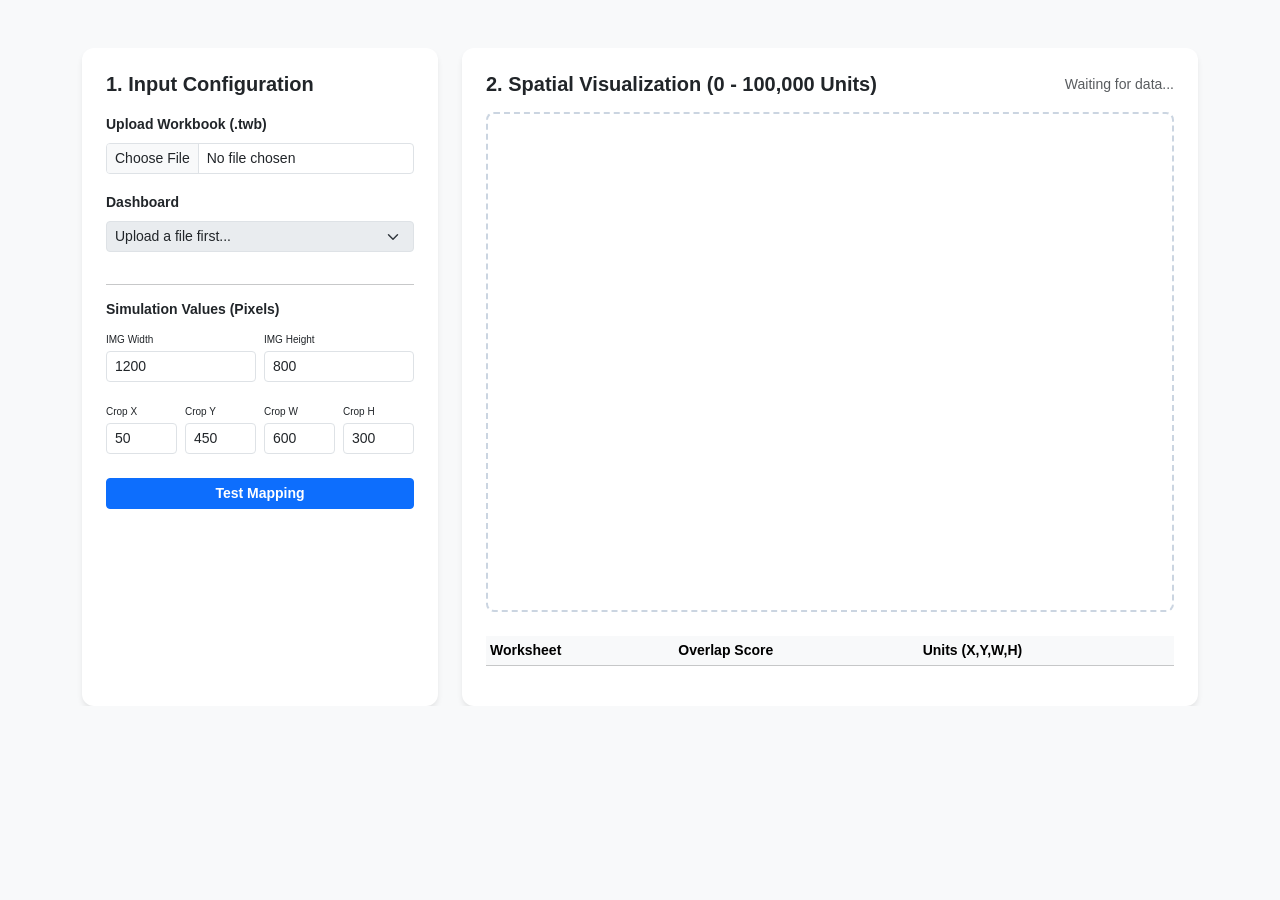
<file: debug_mapping.html>
<!DOCTYPE html>
<html lang="en">
<head>
    <meta charset="UTF-8">
    <meta name="viewport" content="width=device-width, initial-scale=1.0">
    <title>Tableau Spatial Matcher - Debug Tool</title>
    <link href="https://cdn.jsdelivr.net/npm/bootstrap@5.3.0/dist/css/bootstrap.min.css" rel="stylesheet">
    <style>
        body { background: #f8f9fa; font-family: 'Inter', sans-serif; }
        .card { border-radius: 12px; border: none; box-shadow: 0 4px 6px -1px rgba(0,0,0,0.1); }
        #visualizer { 
            width: 100%; height: 500px; 
            border: 2px dashed #cbd5e1; border-radius: 8px; 
            position: relative; background: #fff;
            overflow: hidden;
        }
        .zone { position: absolute; border: 2px solid #3b82f6; background: rgba(59, 130, 246, 0.1); transition: 0.2s; cursor: pointer; }
        .zone:hover { background: rgba(59, 130, 246, 0.3); }
        .zone-label { position: absolute; top: 4px; left: 4px; font-size: 10px; font-weight: bold; color: #1d4ed8; white-space: nowrap; pointer-events: none; }
        .crop-rect { position: absolute; border: 2px dashed #ef4444; background: rgba(239, 68, 68, 0.2); pointer-events: none; z-index: 100; }
        .stat-badge { font-family: monospace; font-size: 11px; }
        .best-match { border-color: #10b981 !important; background: rgba(16, 185, 129, 0.2) !important; }
    </style>
</head>
<body class="py-5">
    <div class="container overflow-hidden">
        <div class="row g-4">
            <div class="col-lg-4">
                <div class="card p-4 h-100">
                    <h5 class="fw-bold mb-3">1. Input Configuration</h5>
                    
                    <div class="mb-3">
                        <label class="form-label small fw-semibold">Upload Workbook (.twb)</label>
                        <input type="file" id="workbookFile" class="form-control form-control-sm" accept=".twb">
                    </div>

                    <div class="mb-3">
                        <label class="form-label small fw-semibold">Dashboard</label>
                        <select id="dashboardSelect" class="form-select form-select-sm" disabled>
                            <option>Upload a file first...</option>
                        </select>
                    </div>

                    <hr>

                    <h6 class="small fw-bold">Simulation Values (Pixels)</h6>
                    <div class="row g-2 mb-3">
                        <div class="col-6">
                            <label class="form-label mb-1 smaller" style="font-size: 10px;">IMG Width</label>
                            <input type="number" id="imgWidth" class="form-control form-control-sm" value="1200">
                        </div>
                        <div class="col-6">
                            <label class="form-label mb-1 smaller" style="font-size: 10px;">IMG Height</label>
                            <input type="number" id="imgHeight" class="form-control form-control-sm" value="800">
                        </div>
                    </div>

                    <div class="row g-2">
                        <div class="col-3">
                            <label class="form-label mb-1" style="font-size: 10px;">Crop X</label>
                            <input type="number" id="cropX" class="form-control form-control-sm" value="50">
                        </div>
                        <div class="col-3">
                            <label class="form-label mb-1" style="font-size: 10px;">Crop Y</label>
                            <input type="number" id="cropY" class="form-control form-control-sm" value="450">
                        </div>
                        <div class="col-3">
                            <label class="form-label mb-1" style="font-size: 10px;">Crop W</label>
                            <input type="number" id="cropW" class="form-control form-control-sm" value="600">
                        </div>
                        <div class="col-3">
                            <label class="form-label mb-1" style="font-size: 10px;">Crop H</label>
                            <input type="number" id="cropH" class="form-control form-control-sm" value="300">
                        </div>
                    </div>
                    
                    <div class="mt-4">
                        <button id="runSim" class="btn btn-primary btn-sm w-100 fw-bold">Test Mapping</button>
                    </div>
                </div>
            </div>

            <div class="col-lg-8">
                <div class="card p-4">
                    <div class="d-flex justify-content-between align-items-center mb-3">
                        <h5 class="fw-bold mb-0">2. Spatial Visualization (0 - 100,000 Units)</h5>
                        <div id="mappingStatus" class="small text-muted">Waiting for data...</div>
                    </div>
                    
                    <div id="visualizer">
                        <!-- Zones and Crop Rect will appear here -->
                    </div>

                    <div class="mt-4">
                        <table class="table table-sm small align-middle">
                            <thead class="table-light">
                                <tr>
                                    <th>Worksheet</th>
                                    <th>Overlap Score</th>
                                    <th>Units (X,Y,W,H)</th>
                                </tr>
                            </thead>
                            <tbody id="resultsTable">
                                <!-- Scores will appear here -->
                            </tbody>
                        </table>
                    </div>
                </div>
            </div>
        </div>
    </div>

    <script>
        const workbookFile = document.getElementById('workbookFile');
        const dashboardSelect = document.getElementById('dashboardSelect');
        const runSim = document.getElementById('runSim');
        const visualizer = document.getElementById('visualizer');
        const resultsTable = document.getElementById('resultsTable');
        const mappingStatus = document.getElementById('mappingStatus');

        let dashboards = {}; // { name: [zones] }

        workbookFile.addEventListener('change', (e) => {
            const file = e.target.files[0];
            if (!file) return;

            const reader = new FileReader();
            reader.onload = (event) => {
                const xmlText = event.target.result;
                parseWorkbook(xmlText);
            };
            reader.readAsText(file);
        });

        function parseWorkbook(xmlText) {
            const parser = new DOMParser();
            const xmlDoc = parser.parseFromString(xmlText, "text/xml");
            
            dashboards = {};
            const dashNodes = xmlDoc.getElementsByTagName("dashboard");
            
            for (let dash of dashNodes) {
                const name = dash.getAttribute("name");
                const zoneMap = {}; // Map to store unique sheets with their largest zone
                
                const zoneNodes = dash.getElementsByTagName("zone");
                for (let zone of zoneNodes) {
                    const sheet = zone.getAttribute("name");
                    if (!sheet) continue;
                    
                    const x = parseInt(zone.getAttribute("x") || 0);
                    const y = parseInt(zone.getAttribute("y") || 0);
                    const w = parseInt(zone.getAttribute("width") || zone.getAttribute("w") || 0);
                    const h = parseInt(zone.getAttribute("height") || zone.getAttribute("h") || 0);
                    
                    // Logic to find the "ActualSheet" - typically the one with the largest area
                    // legends or parameters often have zero or very tiny dimensions
                    if (!zoneMap[sheet] || (w * h > zoneMap[sheet].w * zoneMap[sheet].h)) {
                        zoneMap[sheet] = { sheet, x, y, w, h };
                    }
                }
                
                const zones = Object.values(zoneMap);
                if (zones.length > 0) {
                    dashboards[name] = zones;
                }
            }

            // Update Dropdown
            dashboardSelect.innerHTML = "";
            Object.keys(dashboards).forEach(name => {
                const opt = document.createElement('option');
                opt.value = name;
                opt.textContent = name;
                dashboardSelect.appendChild(opt);
            });
            dashboardSelect.disabled = false;
            mappingStatus.textContent = `Found ${Object.keys(dashboards).length} dashboards.`;
            renderDashboard();
        }

        function renderDashboard() {
            const dashName = dashboardSelect.value;
            const zones = dashboards[dashName] || [];
            visualizer.innerHTML = "";

            zones.forEach((z, i) => {
                const div = document.createElement('div');
                div.className = 'zone';
                div.dataset.index = i;
                div.style.left = `${z.x / 1000}%`;
                div.style.top = `${z.y / 1000}%`;
                div.style.width = `${z.w / 1000}%`;
                div.style.height = `${z.h / 1000}%`;
                
                const label = document.createElement('div');
                label.className = 'zone-label';
                label.textContent = z.sheet;
                div.appendChild(label);
                
                visualizer.appendChild(div);
            });
        }

        dashboardSelect.addEventListener('change', renderDashboard);

        runSim.addEventListener('click', () => {
            const dashName = dashboardSelect.value;
            if (!dashboards[dashName]) return;

            const imgW = parseFloat(document.getElementById('imgWidth').value);
            const imgH = parseFloat(document.getElementById('imgHeight').value);
            const cpx = parseFloat(document.getElementById('cropX').value);
            const cpy = parseFloat(document.getElementById('cropY').value);
            const cpw = parseFloat(document.getElementById('cropW').value);
            const cph = parseFloat(document.getElementById('cropH').value);

            // 1. Normalize Pixels to Units (Tableau 100k system)
            const xRatio = imgW / 100000;
            const yRatio = imgH / 100000;

            const cx = cpx / xRatio;
            const cy = cpy / yRatio;
            const cw = cpw / xRatio;
            const ch = cph / yRatio;

            // 2. Clear previous simulation
            const oldCrop = visualizer.querySelector('.crop-rect');
            if (oldCrop) oldCrop.remove();

            // 3. Render Crop Rect
            const cropDiv = document.createElement('div');
            cropDiv.className = 'crop-rect';
            cropDiv.style.left = `${cx / 1000}%`;
            cropDiv.style.top = `${cy / 1000}%`;
            cropDiv.style.width = `${cw / 1000}%`;
            cropDiv.style.height = `${ch / 1000}%`;
            visualizer.appendChild(cropDiv);

            // 4. Calculate Scores
            const zones = dashboards[dashName];
            const results = zones.map(z => {
                const overlapX = Math.max(cx, z.x);
                const overlapY = Math.max(cy, z.y);
                const overlapW = Math.min(cx + cw, z.x + z.w) - overlapX;
                const overlapH = Math.min(cy + ch, z.y + z.h) - overlapY;

                let score = 0;
                if (overlapW > 0 && overlapH > 0) {
                    score = (overlapW * overlapH) / (z.w * z.h);
                }

                return { ...z, score: score };
            });

            // Sort by score
            results.sort((a, b) => b.score - a.score);

            // 5. Render Table
            resultsTable.innerHTML = "";
            results.forEach((r, i) => {
                const tr = document.createElement('tr');
                if (i === 0 && r.score > 0) tr.className = 'table-success';
                
                tr.innerHTML = `
                    <td class="fw-bold">${r.sheet}</td>
                    <td><span class="badge ${r.score > 0.5 ? 'bg-success' : 'bg-secondary'}">${(r.score * 100).toFixed(1)}%</span></td>
                    <td><span class="stat-badge">${r.x.toLocaleString()}, ${r.y.toLocaleString()}, ${r.w.toLocaleString()}, ${r.h.toLocaleString()}</span></td>
                `;
                resultsTable.appendChild(tr);

                // Highlight best in visualizer
                const zoneDivs = visualizer.querySelectorAll('.zone');
                zoneDivs.forEach(div => {
                    const label = div.querySelector('.zone-label').textContent;
                    if (i === 0 && r.score > 0 && label === r.sheet) {
                        div.classList.add('best-match');
                    } else if (label === r.sheet) {
                        div.classList.remove('best-match');
                    }
                });
            });

            mappingStatus.textContent = `Match: ${results[0].score > 0 ? results[0].sheet : 'None'}`;
        });
    </script>
</body>
</html>
</file>
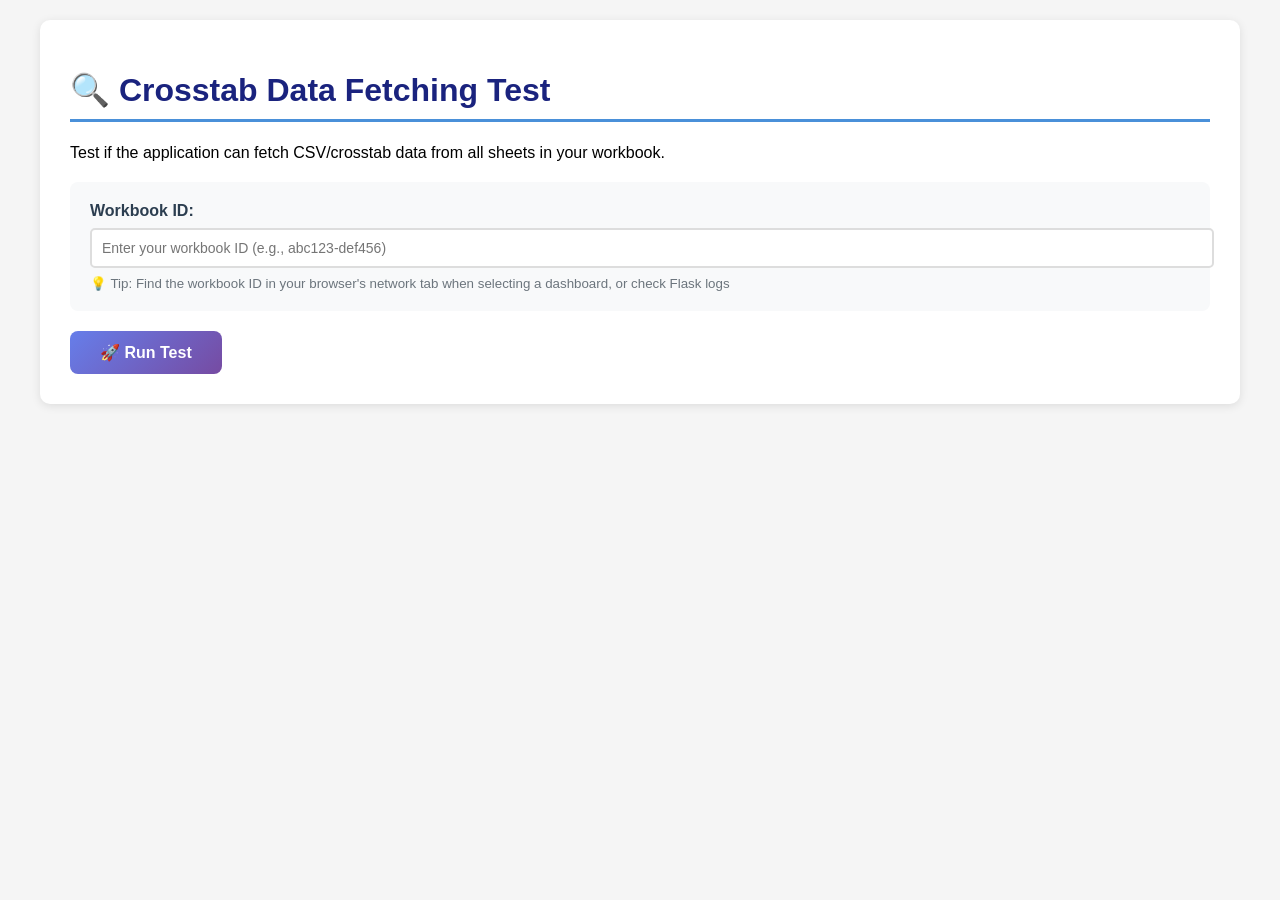
<file: templates/test_crosstab.html>
<!DOCTYPE html>
<html lang="en">
<head>
    <meta charset="UTF-8">
    <meta name="viewport" content="width=device-width, initial-scale=1.0">
    <title>Crosstab Data Fetching Test</title>
    <style>
        body {
            font-family: 'Segoe UI', Tahoma, Geneva, Verdana, sans-serif;
            max-width: 1200px;
            margin: 0 auto;
            padding: 20px;
            background: #f5f5f5;
        }
        .container {
            background: white;
            border-radius: 10px;
            padding: 30px;
            box-shadow: 0 2px 10px rgba(0,0,0,0.1);
        }
        h1 {
            color: #1a237e;
            border-bottom: 3px solid #4a90d9;
            padding-bottom: 10px;
        }
        .input-group {
            margin: 20px 0;
            padding: 20px;
            background: #f8f9fa;
            border-radius: 8px;
        }
        label {
            display: block;
            font-weight: 600;
            margin-bottom: 8px;
            color: #2c3e50;
        }
        input[type="text"] {
            width: 100%;
            padding: 10px;
            border: 2px solid #ddd;
            border-radius: 5px;
            font-size: 14px;
        }
        input[type="text"]:focus {
            border-color: #4a90d9;
            outline: none;
        }
        button {
            background: linear-gradient(135deg, #667eea 0%, #764ba2 100%);
            color: white;
            border: none;
            padding: 12px 30px;
            border-radius: 8px;
            font-size: 16px;
            font-weight: 600;
            cursor: pointer;
            transition: transform 0.2s;
        }
        button:hover {
            transform: translateY(-2px);
        }
        button:disabled {
            opacity: 0.6;
            cursor: not-allowed;
        }
        .result-box {
            margin-top: 20px;
            padding: 20px;
            border-radius: 8px;
            display: none;
        }
        .success {
            background: #d4edda;
            border: 2px solid #c3e6cb;
            color: #155724;
        }
        .error {
            background: #f8d7da;
            border: 2px solid #f5c6cb;
            color: #721c24;
        }
        .info {
            background: #d1ecf1;
            border: 2px solid #bee5eb;
            color: #0c5460;
        }
        pre {
            background: #f8f9fa;
            padding: 15px;
            border-radius: 5px;
            overflow-x: auto;
            font-size: 12px;
            max-height: 400px;
            overflow-y: auto;
        }
        .stats {
            display: grid;
            grid-template-columns: repeat(auto-fit, minmax(200px, 1fr));
            gap: 15px;
            margin: 20px 0;
        }
        .stat-card {
            background: linear-gradient(135deg, #667eea 0%, #764ba2 100%);
            color: white;
            padding: 15px;
            border-radius: 8px;
            text-align: center;
        }
        .stat-value {
            font-size: 32px;
            font-weight: bold;
        }
        .stat-label {
            font-size: 12px;
            opacity: 0.9;
            text-transform: uppercase;
            letter-spacing: 1px;
        }
        .view-list {
            list-style: none;
            padding: 0;
        }
        .view-item {
            background: #f8f9fa;
            padding: 12px;
            margin: 8px 0;
            border-radius: 5px;
            border-left: 4px solid #4a90d9;
        }
        .view-name {
            font-weight: 600;
            color: #2c3e50;
        }
        .view-meta {
            font-size: 12px;
            color: #6c757d;
            margin-top: 4px;
        }
        .badge {
            display: inline-block;
            padding: 3px 8px;
            background: #6c757d;
            color: white;
            border-radius: 3px;
            font-size: 11px;
            margin-left: 8px;
        }
        .badge-success {
            background: #28a745;
        }
        .badge-warning {
            background: #ffc107;
            color: #000;
        }
    </style>
</head>
<body>
    <div class="container">
        <h1>🔍 Crosstab Data Fetching Test</h1>
        <p>Test if the application can fetch CSV/crosstab data from all sheets in your workbook.</p>
        
        <div class="input-group">
            <label for="workbookId">Workbook ID:</label>
            <input type="text" id="workbookId" placeholder="Enter your workbook ID (e.g., abc123-def456)">
            <small style="color: #6c757d; display: block; margin-top: 8px;">
                💡 Tip: Find the workbook ID in your browser's network tab when selecting a dashboard, or check Flask logs
            </small>
        </div>
        
        <button id="testBtn" onclick="runTest()">🚀 Run Test</button>
        
        <div id="loading" style="display: none; text-align: center; padding: 20px;">
            <div style="font-size: 24px;">⏳</div>
            <p>Testing crosstab export... This may take a few seconds.</p>
        </div>
        
        <div id="result" class="result-box"></div>
    </div>

    <script>
        async function runTest() {
            const workbookId = document.getElementById('workbookId').value.trim();
            
            if (!workbookId) {
                alert('Please enter a workbook ID');
                return;
            }
            
            const testBtn = document.getElementById('testBtn');
            const loading = document.getElementById('loading');
            const result = document.getElementById('result');
            
            // Reset UI
            result.style.display = 'none';
            testBtn.disabled = true;
            loading.style.display = 'block';
            
            try {
                const response = await fetch(`/api/test_crosstab/${workbookId}`);
                const data = await response.json();
                
                loading.style.display = 'none';
                testBtn.disabled = false;
                result.style.display = 'block';
                
                if (data.success) {
                    result.className = 'result-box success';
                    result.innerHTML = `
                        <h2 style="margin-top: 0;">✅ Success! Data Retrieved</h2>
                        
                        <div class="stats">
                            <div class="stat-card">
                                <div class="stat-value">${data.views_found}</div>
                                <div class="stat-label">Views Found</div>
                            </div>
                            <div class="stat-card">
                                <div class="stat-value">${data.sheet_count}</div>
                                <div class="stat-label">Sheets with Data</div>
                            </div>
                            <div class="stat-card">
                                <div class="stat-value">${(data.csv_length / 1024).toFixed(2)} KB</div>
                                <div class="stat-label">CSV Size</div>
                            </div>
                        </div>
                        
                        <h3>Views in Workbook:</h3>
                        <ul class="view-list">
                            ${data.views.map(v => `
                                <li class="view-item">
                                    <div class="view-name">
                                        ${v.name}
                                        <span class="badge ${v.sheetType === 'worksheet' ? 'badge-success' : 'badge-warning'}">
                                            ${v.sheetType}
                                        </span>
                                    </div>
                                    <div class="view-meta">
                                        ID: ${v.id}<br>
                                        Content URL: ${v.contentUrl || 'N/A'}
                                    </div>
                                </li>
                            `).join('')}
                        </ul>
                        
                        <h3>CSV Preview (first 2000 chars):</h3>
                        <pre>${escapeHtml(data.csv_preview || 'No preview available')}</pre>
                    `;
                } else {
                    result.className = 'result-box error';
                    result.innerHTML = `
                        <h2 style="margin-top: 0;">❌ No Data Retrieved</h2>
                        <p><strong>Message:</strong> ${data.message || 'Unknown error'}</p>
                        <p><strong>Error:</strong> ${data.error || 'Check server logs for details'}</p>
                        
                        <div class="stats">
                            <div class="stat-card" style="background: linear-gradient(135deg, #f093fb 0%, #f5576c 100%);">
                                <div class="stat-value">${data.views_found}</div>
                                <div class="stat-label">Views Found</div>
                            </div>
                            <div class="stat-card" style="background: linear-gradient(135deg, #f093fb 0%, #f5576c 100%);">
                                <div class="stat-value">0</div>
                                <div class="stat-label">Sheets with Data</div>
                            </div>
                        </div>
                        
                        <h3>Views in Workbook:</h3>
                        <ul class="view-list">
                            ${data.views.map(v => `
                                <li class="view-item">
                                    <div class="view-name">
                                        ${v.name}
                                        <span class="badge badge-warning">${v.sheetType}</span>
                                    </div>
                                    <div class="view-meta">
                                        ID: ${v.id}<br>
                                        Content URL: ${v.contentUrl || 'N/A'}
                                    </div>
                                </li>
                            `).join('')}
                        </ul>
                        
                        <p style="margin-top: 20px;">
                            <strong>Next Steps:</strong> Check the Flask server logs for detailed error messages.
                            The enhanced logging should show exactly which endpoint failed and why.
                        </p>
                    `;
                }
                
            } catch (error) {
                loading.style.display = 'none';
                testBtn.disabled = false;
                result.style.display = 'block';
                result.className = 'result-box error';
                result.innerHTML = `
                    <h2 style="margin-top: 0;">❌ Request Failed</h2>
                    <p><strong>Error:</strong> ${error.message}</p>
                    <p>Make sure the Flask server is running and you're logged in to Tableau.</p>
                `;
            }
        }
        
        function escapeHtml(text) {
            const map = {
                '&': '&amp;',
                '<': '&lt;',
                '>': '&gt;',
                '"': '&quot;',
                "'": '&#039;'
            };
            return text.replace(/[&<>"']/g, m => map[m]);
        }
        
        // Auto-fill workbook ID from URL parameter if present
        const urlParams = new URLSearchParams(window.location.search);
        const wbId = urlParams.get('workbook_id');
        if (wbId) {
            document.getElementById('workbookId').value = wbId;
        }
    </script>
</body>
</html>
</file>
